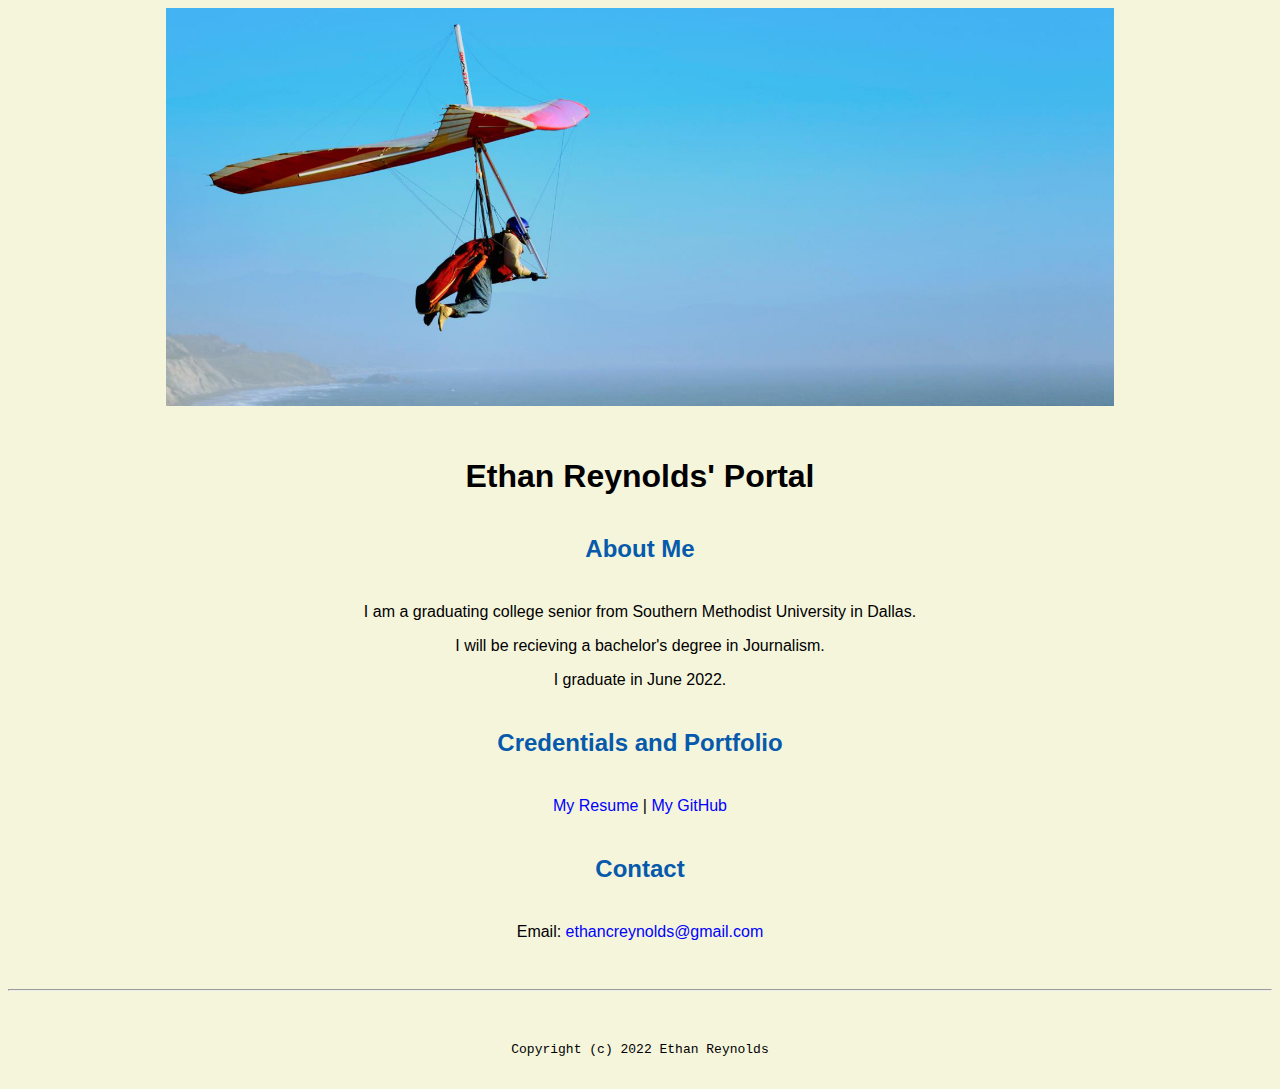
<file: index.html>
<!doctype html>

<!-- this is a comment for human! -->

<html lang="en">

  <header>
<title>Ethan Reynolds' Portal</title>
<link rel="stylesheet" href="css/master.css">
<link rel="FaviconIcon" href="favicon.ico" type="image/x-icon">
<link rel="shortcut" href="favicon.ico" type="image/x-icon">
<meta name="viewport" content="width-device-width, initial-scale-1, shrink-to-fit=no">
<meta name="name" content="Ethan Reynolds' Portal">
<meta name="robot" content="noindex, nofollow">
  </header>

  <body>
    <img src="images/banner.jpg" width="75%" alt="banner">
<h1>Ethan Reynolds' Portal</h1>
  <h2>About Me</h2>
  <p>I am a graduating college senior from Southern Methodist University in Dallas.</p>
  <p>I will be recieving a bachelor's degree in Journalism.</p>
    <p>I graduate in June 2022.</p>
    <h2>Credentials and Portfolio</h2>

    <p><a href="resume.html">My Resume</a> | <a href="https://github.com/ethan-reynolds-smu">My GitHub</a></p>
    <h2>Contact</h2>

    <p>Email: <a href="mailto:ethancreynolds@gmail.com">ethancreynolds@gmail.com</a></p>
  </body>

  <footer>
<hr>
<code>Copyright (c) 2022 Ethan Reynolds</code>
  </footer>

</html>
</file>
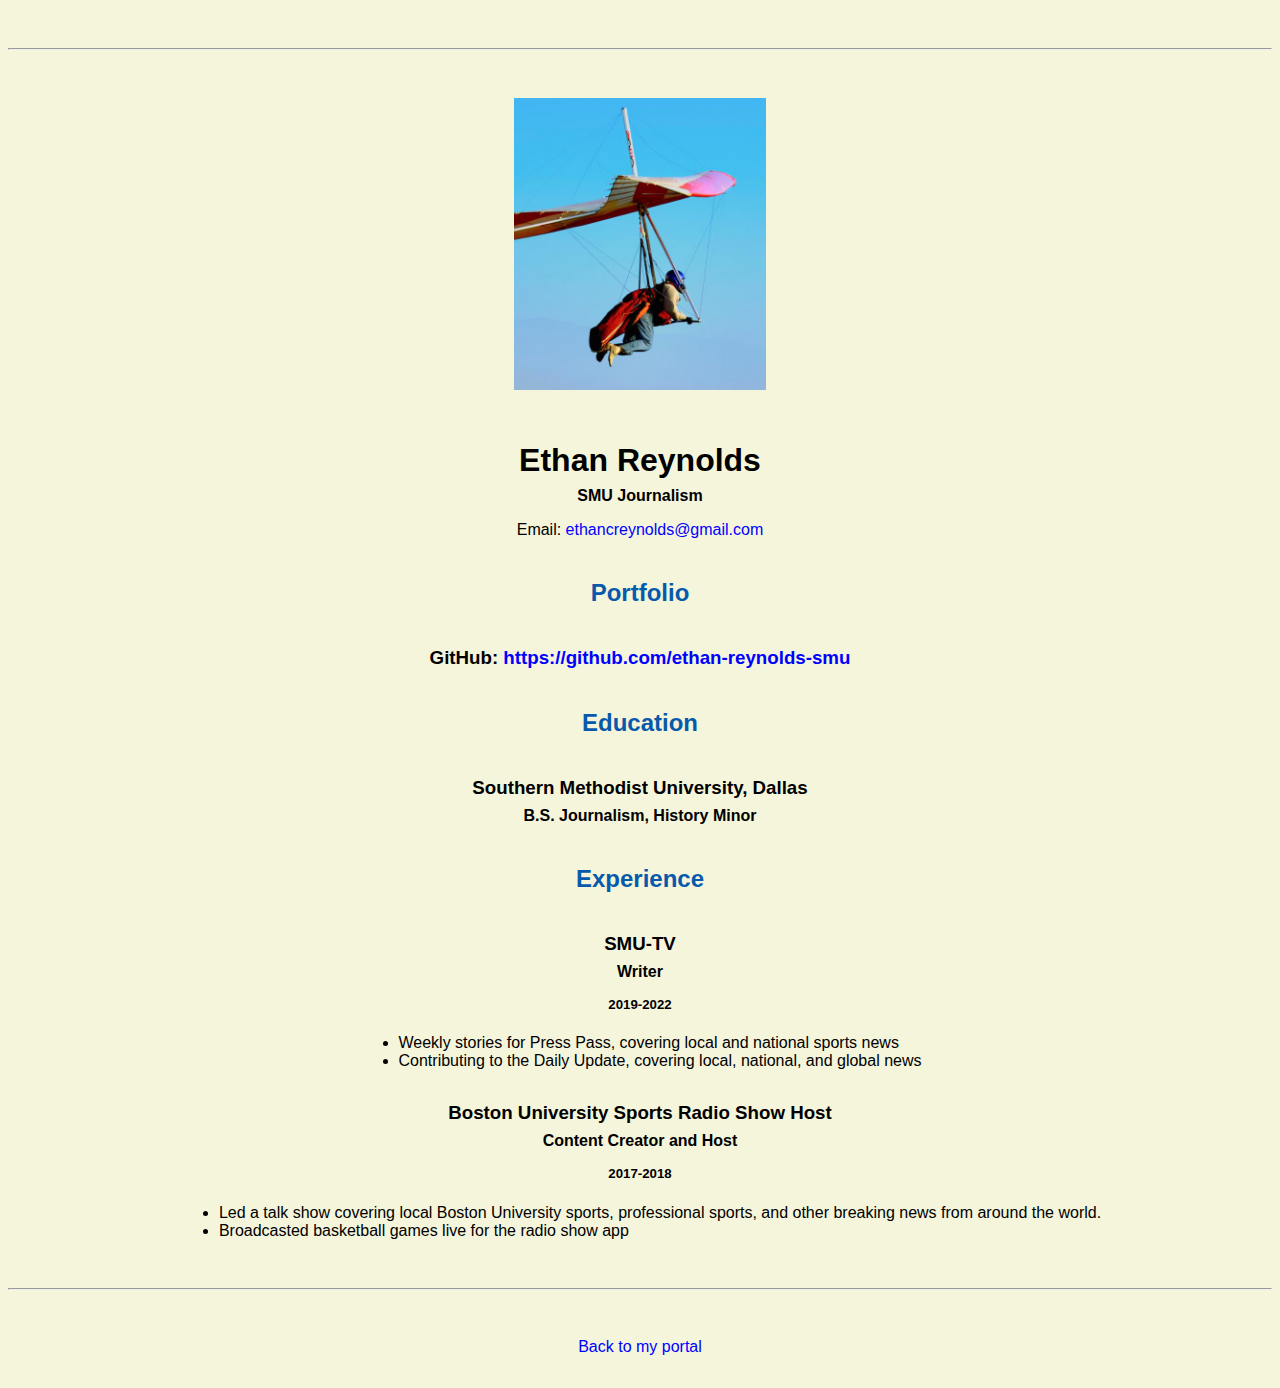
<file: resume.html>
<!doctype html>

<!-- this is a comment for human! -->

<html lang="en">

  <header>
    <title>Ethan Reynolds' Resume</title>
    <link rel="stylesheet" href="css/master.css">
    <link rel="FaviconIcon" href="favicon.ico" type="image/x-icon">
    <link rel="shortcut" href="favicon.ico" type="image/x-icon">
    <meta name="viewport" content="width-device-width, initial-scale-1, shrink-to-fit=no">
    <meta name="name" content="Ethan Reynolds' Portal">
    <meta name="robot" content="noindex, nofollow">
  </header>

  <body>
    <hr>

    <img src="images/headshot.jpg" alt="Harrison Kong's headshot" width="20%">

    <h1>Ethan Reynolds</h1>
    <h4>SMU Journalism</h4>

    <p>Email: <a href="mailto:ethancreynolds@gmail.com" target="_blank">ethancreynolds@gmail.com</a></p>
    <!-- don't post physical address, personal phone number or other personal information on the web! -->

    <h2>Portfolio</h2>
      <h3>GitHub: <a href="https://github.com/ethan-reynolds-smu" target="_blank">https://github.com/ethan-reynolds-smu</a></h3>

    <h2>Education</h2>

    <h3>Southern Methodist University, Dallas</h3>
    <h4>B.S. Journalism, History Minor</h4>

    <h2>Experience</h2>

    <h3>SMU-TV</h3>
    <h4>Writer</h4>
    <h5>2019-2022</h5>
      <ul>
        <li>Weekly stories for Press Pass, covering local and national sports news</li>
        <li>Contributing to the Daily Update, covering local, national, and global news</li>
      </ul>

    <h3>Boston University Sports Radio Show Host</h3>
    <h4>Content Creator and Host</h4>
    <h5>2017-2018</h5>
      <ul>
        <li>Led a talk show covering local Boston University sports, professional sports, and other breaking news from around the world.</li>
        <li>Broadcasted basketball games live for the radio show app</li>
      </ul>
  </body>

  <footer>
  <hr>
  <p><a href="index.html">Back to my portal</a><p>
  </footer>

</html>
</file>
<file: css/master.css>
/* Cascading stylesheet for the website */

/* Text inside these asterisks and slashes are comments for human */

  a {
    color: blue; /* set the text color to blue here */
    text-decoration: none; /* This means we do not want hyperlinks to be underlined */
  }

  a:hover {
    color: red; /* set the text color to red here */
    text-decoration: none; /* This means we do not want hyperlinks to be underlined */
  }

  body {
    background-color: beige; /* set the background color here */
    color: black; /* set the text color to black here */
    font-family: Arial, Helvetica, sans-serif; /* set the font here */
    text-align: center; /* set the text alignment here */
   }

  footer {
    margin-top: 2rem;
    margin-bottom: 2rem;
  }

  h1 {
    margin-bottom: 0.5rem;
    margin-top: 3rem;
   }

  h2 {
    color: #075AAB; /* set the text color of to #075AAB here */
    /* set both the bottom margin and top margin to 2.5rem here */
margin-bottom: 2.5rem;
margin-top: 2.5rem;
   }

  h3 {
    margin-bottom: 0;
    margin-top: 2rem;
  }

  h4 {
    margin-bottom: 1rem;
    margin-top: 0.5rem;
  }

  h5 {
    margin-top: 0.5rem;
  }

  hr {
    margin-bottom: 3rem;
    margin-top: 3rem;
  }

  /* this controls how the bullet points in the resume page looks */
  ul {
    display: table;
    margin: 0 auto;
    text-align: left;
  }
</file>
